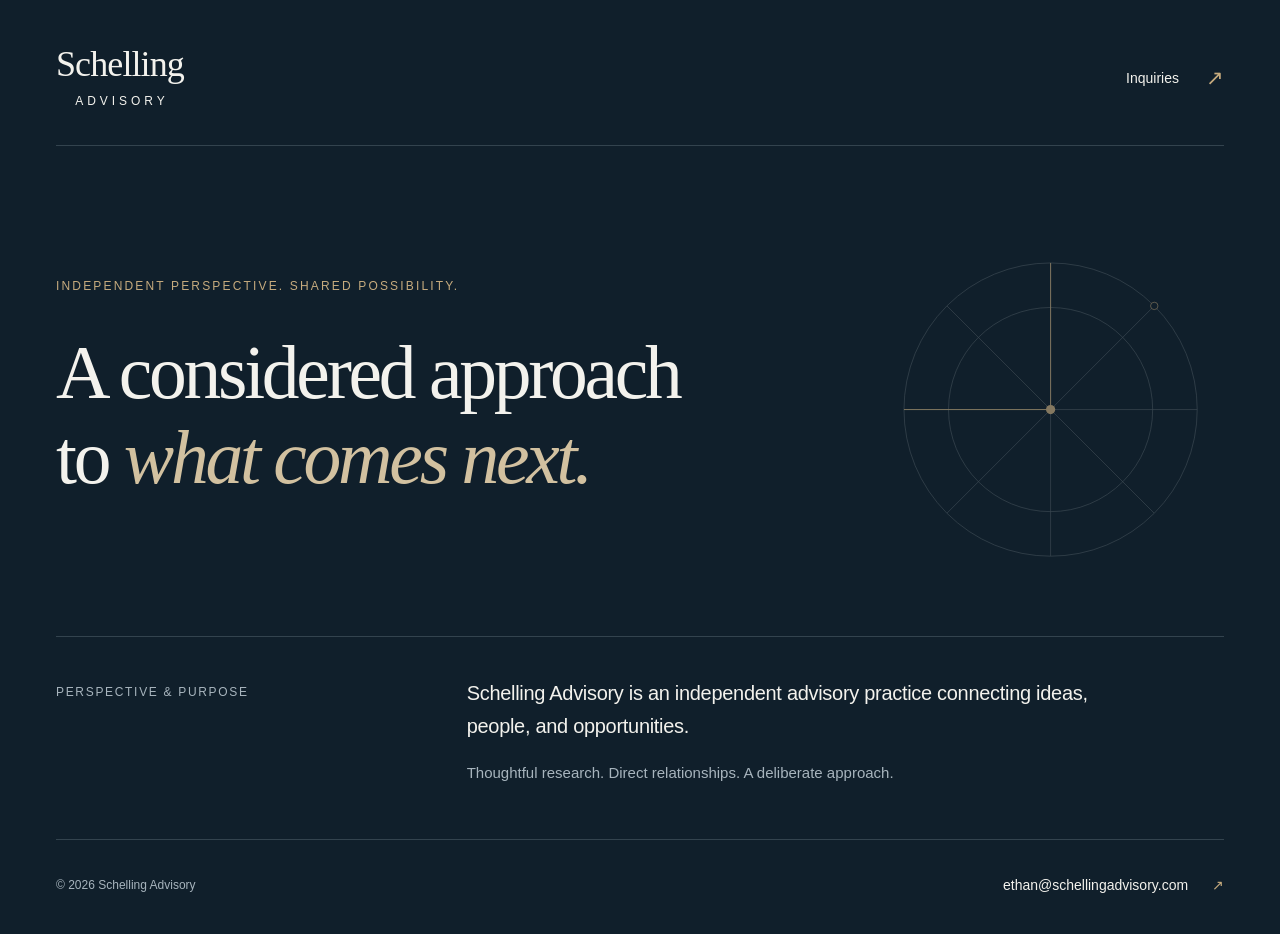
<file: index.html>
<!DOCTYPE html><html lang="en"><head><meta charSet="utf-8"/><meta name="viewport" content="width=device-width, initial-scale=1"/><link rel="stylesheet" href="/_next/static/css/index.TD5Knt9y.css" data-rsc-css-href="/_next/static/css/index.TD5Knt9y.css" data-precedence="vite-rsc/importer-resources"/><link rel="modulepreload" fetchPriority="low" href="/_next/static/chunks/index-DFUC_D3u.js"/><script src="/_next/static/chunks/rolldown-runtime-C60lm6uB.js" type="module" async=""></script><script src="/_next/static/chunks/framework-D_rUT4EX.js" type="module" async=""></script><link rel="modulepreload" href="/_next/static/chunks/layout-segment-context-BceNozAi.js" crossorigin=""/><title>Schelling Advisory</title><meta name="description" content="An independent advisory practice connecting ideas, people, and opportunities. A considered approach to what comes next."/><link rel="icon" href="/favicon.svg"/><script>Object.assign(((self[Symbol.for("vinext.navigationRuntime")]??={bootstrap:{routeManifest:null},functions:{}}).bootstrap.rsc??={rsc:[]}),{params:{},nav:{"pathname":"/","searchParams":[]}})</script><link rel="modulepreload" href="/_next/static/chunks/index-DFUC_D3u.js" />
</head><body><div class="site-shell"><a class="skip-link" href="#main">Skip to content</a><header class="masthead"><a class="wordmark" href="#" aria-label="Schelling Advisory home"><span>Schelling</span><span class="wordmark-sub">Advisory</span></a><a class="inquiry-link" href="mailto:ethan@schellingadvisory.com">Inquiries <span aria-hidden="true">↗</span></a></header><main id="main"><section class="hero" aria-labelledby="headline"><div class="hero-copy"><p class="eyebrow">Independent perspective. Shared possibility.</p><h1 id="headline">A considered approach<!-- --> <br/>to <em>what comes next.</em></h1></div><div class="geometry" aria-hidden="true"><svg viewBox="0 0 400 400" fill="none"><circle cx="200" cy="200" r="158"></circle><circle cx="200" cy="200" r="110"></circle><path d="M42 200h316M200 42v316M88.3 88.3l223.4 223.4M88.3 311.7 311.7 88.3"></path><path class="accent-line" d="M42 200h158V42"></path><circle class="center-point" cx="200" cy="200" r="5"></circle><circle class="orbit-point" cx="311.7" cy="88.3" r="4"></circle></svg></div></section><section class="introduction" aria-label="About Schelling Advisory"><span class="section-label">Perspective &amp; purpose</span><div class="intro-copy"><p>Schelling Advisory is an independent advisory practice connecting ideas, people, and opportunities.</p><p class="secondary-copy">Thoughtful research. Direct relationships. A deliberate approach.</p></div></section></main><footer class="footer"><p class="copyright">© <!-- -->2026<!-- --> Schelling Advisory</p><a class="email-link" href="mailto:ethan@schellingadvisory.com">ethan@schellingadvisory.com <span aria-hidden="true">↗</span></a></footer></div><script type="module" src="/_next/static/chunks/index-DFUC_D3u.js" id="_R_" async=""></script><script>((self[Symbol.for("vinext.navigationRuntime")]??={bootstrap:{routeManifest:null},functions:{}}).bootstrap.rsc??={rsc:[]}).rsc.push("0:{\"page:/\":\"$L1\",\"layout:/\":\"$L2\",\"route:/\":\"$L3\",\"__route\":\"route:/\",\"__interceptionContext\":null,\"__layoutIds\":[\"layout:/\"],\"__rootLayout\":\"/\",\"__bfcacheSegmentIdentities\":{\"layout:/\":\"[\\\"layout\\\",\\\"layout:/\\\",\\\"root-boundary:/\\\",\\\"\\\"]\",\"page:/\":\"[\\\"page\\\",\\\"page:/\\\",\\\"root-boundary:/\\\",\\\"\\\"]\"},\"__srcPage\":[\"page\"],\"__layoutFlags\":{\"layout:/\":\"s\"},\"__artifactCompatibility\":{\"schemaVersion\":1,\"graphVersion\":\"app-route-graph:1177fd80f83fa7b0\",\"deploymentVersion\":\"df9fda7a-648c-4baa-aa6a-2b87ef4eccc1\",\"appElementsSchemaVersion\":1,\"rscPayloadSchemaVersion\":1,\"rootBoundaryId\":\"/\",\"renderEpoch\":null}}\n")</script><script>((self[Symbol.for("vinext.navigationRuntime")]??={bootstrap:{routeManifest:null},functions:{}}).bootstrap.rsc??={rsc:[]}).rsc.push("4:I[\"8c0f216c4604\",[],\"Children\",1]\n")</script><script>((self[Symbol.for("vinext.navigationRuntime")]??={bootstrap:{routeManifest:null},functions:{}}).bootstrap.rsc??={rsc:[]}).rsc.push("5:I[\"593f344dc510\",[],\"GlobalErrorBoundary\",1]\n")</script><script>((self[Symbol.for("vinext.navigationRuntime")]??={bootstrap:{routeManifest:null},functions:{}}).bootstrap.rsc??={rsc:[]}).rsc.push("6:I[\"0b874ad30386\",[],\"default\",1]\n")</script><script>((self[Symbol.for("vinext.navigationRuntime")]??={bootstrap:{routeManifest:null},functions:{}}).bootstrap.rsc??={rsc:[]}).rsc.push("7:I[\"593f344dc510\",[],\"ErrorBoundary\",1]\n")</script><script>((self[Symbol.for("vinext.navigationRuntime")]??={bootstrap:{routeManifest:null},functions:{}}).bootstrap.rsc??={rsc:[]}).rsc.push("8:I[\"15c18cfaeeff\",[],\"LayoutSegmentProvider\",1]\n")</script><script>((self[Symbol.for("vinext.navigationRuntime")]??={bootstrap:{routeManifest:null},functions:{}}).bootstrap.rsc??={rsc:[]}).rsc.push("9:I[\"8c0f216c4604\",[],\"Slot\",1]\n")</script><script>((self[Symbol.for("vinext.navigationRuntime")]??={bootstrap:{routeManifest:null},functions:{}}).bootstrap.rsc??={rsc:[]}).rsc.push("a:I[\"593f344dc510\",[],\"NotFoundBoundary\",1]\n")</script><script>((self[Symbol.for("vinext.navigationRuntime")]??={bootstrap:{routeManifest:null},functions:{}}).bootstrap.rsc??={rsc:[]}).rsc.push("b:I[\"9276801271d6\",[],\"AppRouterScrollTarget\",1]\n")</script><script>((self[Symbol.for("vinext.navigationRuntime")]??={bootstrap:{routeManifest:null},functions:{}}).bootstrap.rsc??={rsc:[]}).rsc.push("c:I[\"593f344dc510\",[],\"RedirectBoundary\",1]\n")</script><script>((self[Symbol.for("vinext.navigationRuntime")]??={bootstrap:{routeManifest:null},functions:{}}).bootstrap.rsc??={rsc:[]}).rsc.push(":HL[\"/_next/static/css/index.TD5Knt9y.css\",\"style\"     ]\n")</script><script>((self[Symbol.for("vinext.navigationRuntime")]??={bootstrap:{routeManifest:null},functions:{}}).bootstrap.rsc??={rsc:[]}).rsc.push("2:[[[\"$\",\"link\",\"css:/_next/static/css/index.TD5Knt9y.css\",{\"rel\":\"stylesheet\",\"precedence\":\"vite-rsc/importer-resources\",\"href\":\"/_next/static/css/index.TD5Knt9y.css\",\"data-rsc-css-href\":\"/_next/static/css/index.TD5Knt9y.css\"}],\"$undefined\"],[\"$\",\"html\",null,{\"lang\":\"en\",\"children\":[\"$\",\"body\",null,{\"children\":[\"$\",\"$L4\",null,{}]}]}]]\n")</script><script>((self[Symbol.for("vinext.navigationRuntime")]??={bootstrap:{routeManifest:null},functions:{}}).bootstrap.rsc??={rsc:[]}).rsc.push("3:[[[\"$\",\"meta\",null,{\"charSet\":\"utf-8\"}],[[\"$\",\"title\",\"0\",{\"children\":\"Schelling Advisory\"}],[\"$\",\"meta\",\"1\",{\"name\":\"description\",\"content\":\"An independent advisory practice connecting ideas, people, and opportunities. A considered approach to what comes next.\"}],[\"$\",\"link\",\"2\",{\"data-vinext-streamed-icon\":\"$undefined\",\"rel\":\"icon\",\"href\":\"/favicon.svg\",\"type\":\"$undefined\",\"sizes\":\"$undefined\",\"color\":\"$undefined\",\"media\":\"$undefined\",\"fetchPriority\":\"$undefined\"}]],[[\"$\",\"meta\",\"0\",{\"name\":\"viewport\",\"content\":\"width=device-width, initial-scale=1\"}]]],[\"$\",\"$L5\",null,{\"fallback\":\"$6\",\"children\":[\"$\",\"$L7\",null,{\"fallback\":\"$6\",\"children\":[\"$\",\"$L8\",null,{\"providerId\":\"layout:/\",\"segmentMap\":{\"children\":[]},\"children\":[\"$\",\"$L9\",null,{\"id\":\"layout:/\",\"parallelSlots\":\"$undefined\",\"children\":[\"$\",\"$La\",null,{\"resetKey\":\"\",\"fallback\":[[\"$\",\"title\",null,{\"children\":\"404: This page could not be found.\"}],[\"$\",\"div\",null,{\"style\":{\"fontFamily\":\"system-ui,\\\"Segoe UI\\\",Roboto,Helvetica,Arial,sans-serif,\\\"Apple Color Emoji\\\",\\\"Segoe UI Emoji\\\"\",\"height\":\"100vh\",\"textAlign\":\"center\",\"display\":\"flex\",\"flexDirection\":\"column\",\"alignItems\":\"center\",\"justifyContent\":\"center\"},\"children\":[\"$\",\"div\",null,{\"children\":[[\"$\",\"style\",null,{\"dangerouslySetInnerHTML\":{\"__html\":\"body{color:#000;background:#fff;margin:0}.next-error-h1{border-right:1px solid rgba(0,0,0,.3)}@media (prefers-color-scheme:dark){body{color:#fff;background:#000}.next-error-h1{border-right:1px solid rgba(255,255,255,.3)}}\"}}],[\"$\",\"h1\",null,{\"className\":\"next-error-h1\",\"style\":{\"display\":\"inline-block\",\"margin\":\"0 20px 0 0\",\"padding\":\"0 23px 0 0\",\"fontSize\":24,\"fontWeight\":500,\"verticalAlign\":\"top\",\"lineHeight\":\"49px\"},\"children\":404}],[\"$\",\"div\",null,{\"style\":{\"display\":\"inline-block\"},\"children\":[\"$\",\"h2\",null,{\"style\":{\"fontSize\":14,\"fontWeight\":400,\"lineHeight\":\"49px\",\"margin\":0},\"children\":\"This page could not be found.\"}]}]]}]}]],\"children\":[\"$\",\"$Lb\",null,{\"children\":[\"$\",\"$Lc\",null,{\"children\":[[\"$\",\"$L8\",null,{\"providerId\":\"page:/\",\"segmentMap\":{\"children\":[\"__PAGE__\"]},\"children\":[\"$\",\"$L9\",null,{\"id\":\"page:/\"}]}],null]}]}]}]}]}]}]}],null,null]\n")</script><script>((self[Symbol.for("vinext.navigationRuntime")]??={bootstrap:{routeManifest:null},functions:{}}).bootstrap.rsc??={rsc:[]}).rsc.push("1:[\"$\",\"div\",null,{\"className\":\"site-shell\",\"children\":[[\"$\",\"a\",null,{\"className\":\"skip-link\",\"href\":\"#main\",\"children\":\"Skip to content\"}],[\"$\",\"header\",null,{\"className\":\"masthead\",\"children\":[[\"$\",\"a\",null,{\"className\":\"wordmark\",\"href\":\"#\",\"aria-label\":\"Schelling Advisory home\",\"children\":[[\"$\",\"span\",null,{\"children\":\"Schelling\"}],[\"$\",\"span\",null,{\"className\":\"wordmark-sub\",\"children\":\"Advisory\"}]]}],[\"$\",\"a\",null,{\"className\":\"inquiry-link\",\"href\":\"mailto:ethan@schellingadvisory.com\",\"children\":[\"Inquiries \",[\"$\",\"span\",null,{\"aria-hidden\":\"true\",\"children\":\"↗\"}]]}]]}],[\"$\",\"main\",null,{\"id\":\"main\",\"children\":[[\"$\",\"section\",null,{\"className\":\"hero\",\"aria-labelledby\":\"headline\",\"children\":[[\"$\",\"div\",null,{\"className\":\"hero-copy\",\"children\":[[\"$\",\"p\",null,{\"className\":\"eyebrow\",\"children\":\"Independent perspective. Shared possibility.\"}],[\"$\",\"h1\",null,{\"id\":\"headline\",\"children\":[\"A considered approach\",\" \",[\"$\",\"br\",null,{}],\"to \",[\"$\",\"em\",null,{\"children\":\"what comes next.\"}]]}]]}],[\"$\",\"div\",null,{\"className\":\"geometry\",\"aria-hidden\":\"true\",\"children\":[\"$\",\"svg\",null,{\"viewBox\":\"0 0 400 400\",\"fill\":\"none\",\"children\":[[\"$\",\"circle\",null,{\"cx\":\"200\",\"cy\":\"200\",\"r\":\"158\"}],[\"$\",\"circle\",null,{\"cx\":\"200\",\"cy\":\"200\",\"r\":\"110\"}],[\"$\",\"path\",null,{\"d\":\"M42 200h316M200 42v316M88.3 88.3l223.4 223.4M88.3 311.7 311.7 88.3\"}],[\"$\",\"path\",null,{\"className\":\"accent-line\",\"d\":\"M42 200h158V42\"}],[\"$\",\"circle\",null,{\"className\":\"center-point\",\"cx\":\"200\",\"cy\":\"200\",\"r\":\"5\"}],[\"$\",\"circle\",null,{\"className\":\"orbit-point\",\"cx\":\"311.7\",\"cy\":\"88.3\",\"r\":\"4\"}]]}]}]]}],[\"$\",\"section\",null,{\"className\":\"introduction\",\"aria-label\":\"About Schelling Advisory\",\"children\":[[\"$\",\"span\",null,{\"className\":\"section-label\",\"children\":\"Perspective \u0026 purpose\"}],[\"$\",\"div\",null,{\"className\":\"intro-copy\",\"children\":[[\"$\",\"p\",null,{\"children\":\"Schelling Advisory is an independent advisory practice connecting ideas, people, and opportunities.\"}],[\"$\",\"p\",null,{\"className\":\"secondary-copy\",\"children\":\"Thoughtful research. Direct relationships. A deliberate approach.\"}]]}]]}]]}],[\"$\",\"footer\",null,{\"className\":\"footer\",\"children\":[[\"$\",\"p\",null,{\"className\":\"copyright\",\"children\":[\"© \",2026,\" Schelling Advisory\"]}],[\"$\",\"a\",null,{\"className\":\"email-link\",\"href\":\"mailto:ethan@schellingadvisory.com\",\"children\":[\"ethan@schellingadvisory.com \",[\"$\",\"span\",null,{\"aria-hidden\":\"true\",\"children\":\"↗\"}]]}]]}]]}]\n")</script><script>Object.assign(((self[Symbol.for("vinext.navigationRuntime")]??={bootstrap:{routeManifest:null},functions:{}}).bootstrap.rsc??={rsc:[]}),{"initialCacheKind":"static"});((self[Symbol.for("vinext.navigationRuntime")]??={bootstrap:{routeManifest:null},functions:{}}).bootstrap.rsc??={rsc:[]}).done=true</script></body></html>
</file>
